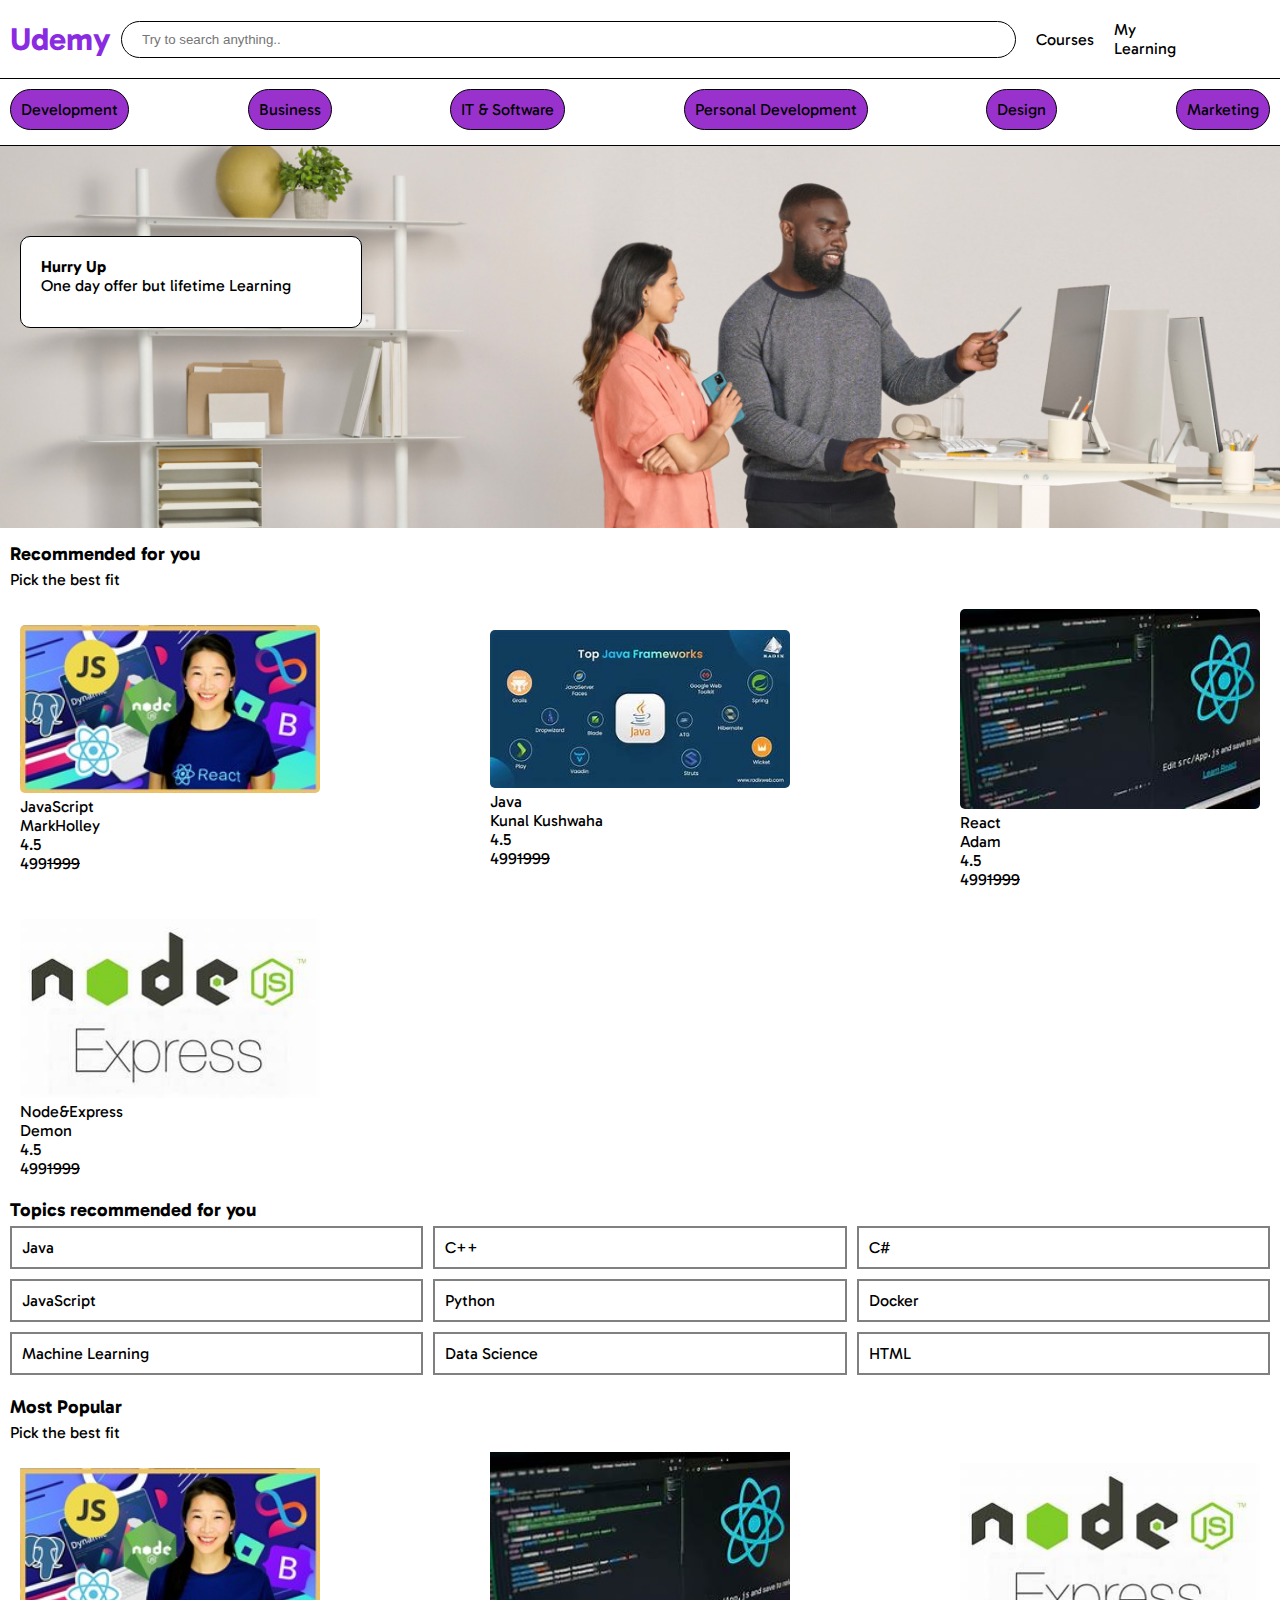
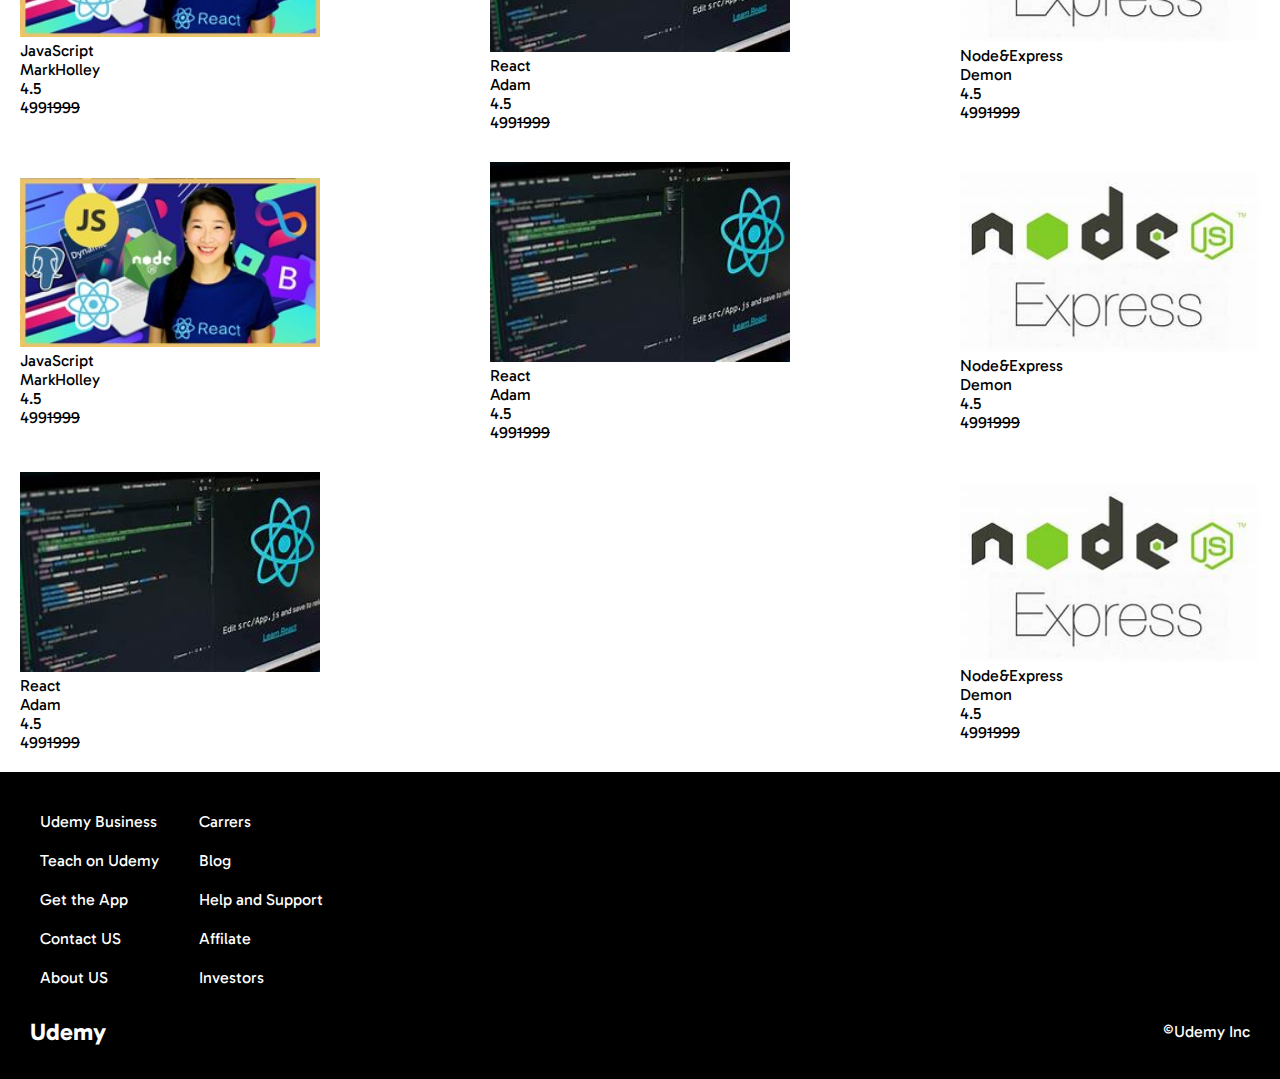
<file: index.html>
<!DOCTYPE html>
<html lang="en">

<head>
    <meta charset="UTF-8">
    <meta name="viewport" content="width=device-width, initial-scale=1.0">
    <title>Udemy</title>
    <link rel="stylesheet" href="style.css">
    <link rel="stylesheet" href="https://cdnjs.cloudflare.com/ajax/libs/font-awesome/6.6.0/css/all.min.css"
        integrity="sha512-Kc323vGBEqzTmouAECnVceyQqyqdsSiqLQISBL29aUW4U/M7pSPA/gEUZQqv1cwx4OnYxTxve5UMg5GT6L4JJg=="
        crossorigin="anonymous" referrerpolicy="no-referrer" />

    <link rel="preconnect" href="https://fonts.googleapis.com">
    <link rel="preconnect" href="https://fonts.gstatic.com" crossorigin>
    <link href="https://fonts.googleapis.com/css2?family=Gabarito&family=Young+Serif&display=swap" rel="stylesheet">
</head>

<body>
    <div class="navBar">
        <div class="navBar__s1">
            <h1>Udemy</h1>
        </div>
        <div class="navBar__s2">
            <i class="fa-solid fa-magnifying-glass"></i>
            <input type="search" placeholder="Try to search anything..">
        </div>
        <div class="navBar__s3">
            <p>Courses</p>
            <!--My learning-->
            <div class="mylearning">
                <p>My Learning</p>
                <div class="mylearning__popup">
                    <p>You did not purchase any thing</p>
                </div>
            </div>
            <i class="fa-solid fa-cart-shopping"></i>
            <i class="fa-solid fa-bell"></i>
            <i class="fa-solid fa-user"></i>
        </div>
    </div>
    <!--Categories Section-->
    <div class="categories">
        <p>Development</p>
        <p> Business</p>
        <p> IT & Software</p>
        <p> Personal Development</p>
        <p> Design</p>
        <p> Marketing</p>

    </div>
    <!--Sales Section-->
    <div class="salesSection">
        <img src="./images/saleImg.jpg" alt="Banner">
        <div class="salesSection__offer">
            <h4>Hurry Up</h4>
            <p>One day offer but lifetime Learning</p>

        </div>
    </div>
    <!--Recommended Section-->
    <div class="recommended">
        <h3 class="recommended__title">Recommended for you</h3>
        <p>Pick the best fit</p>
        <div class="recommended__container">
            <div class="course-card">
                <img src="./images/c1.jpg">
                <p>JavaScript</p>
                <p>MarkHolley</p>
                <p>4.5</p>
                <p>499<del>1999</del></p>
            </div>
            <div class="course-card">
                <img src="./images/c2.jpg">
                <p>Java</p>
                <p>Kunal Kushwaha</p>
                <p>4.5</p>
                <p>499<del>1999</del></p>
            </div>
            <div class="course-card">
                <img src="./images/c3.jpg">
                <p>React</p>
                <p>Adam</p>
                <p>4.5</p>
                <p>499<del>1999</del></p>
            </div>
            <div class="course-card">
                <img src="./images/c4.jpg">
                <p>Node&Express</p>
                <p>Demon</p>
                <p>4.5</p>
                <p>499<del>1999</del></p>
            </div>

        </div>
        <!--Topic Recommended-->
        <div class="topics">
            <h3>Topics recommended for you</h3>
            <div class="topics__container">
                <p>Java</p>
                <p>C++</p>
                <p>C#</p>
                <p>JavaScript</p>
                <p>Python</p>
                <p>Docker</p>
                <p>Machine Learning</p>
                <p>Data Science</p>
                <p>HTML</p>

            </div>

        </div>


    </div>
    <!--Most popular-->
    <div class="popular">
        <h3 class="popular__title">Most Popular</h3>
        <p>Pick the best fit</p>
        <div class="popular__container">
            <div class="course-card">
                <img src="./images/c1.jpg">
                <p>JavaScript</p>
                <p>MarkHolley</p>
                <p>4.5</p>
                <p>499<del>1999</del></p>
            </div>

            <div class="course-card">
                <img src="./images/c3.jpg">
                <p>React</p>
                <p>Adam</p>
                <p>4.5</p>
                <p>499<del>1999</del></p>
            </div>
            <div class="course-card">
                <img src="./images/c4.jpg">
                <p>Node&Express</p>
                <p>Demon</p>
                <p>4.5</p>
                <p>499<del>1999</del></p>
            </div>
            <div class="course-card">
                <img src="./images/c1.jpg">
                <p>JavaScript</p>
                <p>MarkHolley</p>
                <p>4.5</p>
                <p>499<del>1999</del></p>
            </div>

            <div class="course-card">
                <img src="./images/c3.jpg">
                <p>React</p>
                <p>Adam</p>
                <p>4.5</p>
                <p>499<del>1999</del></p>
            </div>
            <div class="course-card">
                <img src="./images/c4.jpg">
                <p>Node&Express</p>
                <p>Demon</p>
                <p>4.5</p>
                <p>499<del>1999</del></p>
            </div>
            <div class="course-card">
                <img src="./images/c3.jpg">
                <p>React</p>
                <p>Adam</p>
                <p>4.5</p>
                <p>499<del>1999</del></p>
            </div>
            <div class="course-card">
                <img src="./images/c4.jpg">
                <p>Node&Express</p>
                <p>Demon</p>
                <p>4.5</p>
                <p>499<del>1999</del></p>
            </div>

        </div>
    </div>
    <!--Footer-->
    <div class="footer">
        <div class="footer__one">
            <div class="footer__one__s1">
                <p>Udemy Business</p>
                <p>Teach on Udemy</p>
                <p>Get the App</p>
                <p>Contact US</p>
                <p>About US</p>

            </div>
            <div class="footer__one__s2">
                <p>Carrers</p>
                <p>Blog</p>
                <p>Help and Support</p>
                <p>Affilate</p>
                <p>Investors</p>
            </div>
        </div>
        <div class="footer__second">
            <div class="footer__second__s1">
                <h2>Udemy</h2>
            </div>
            <div class="footer__second__s2">
                <p>&copy;Udemy Inc</p>
            </div>
        </div>
    </div>

</body>

</html>
</file>
<file: style.css>
* {
  margin: 0;
  padding: 0;
}
body {
  font-family: "Gabarito", serif;
}
.navBar {
  padding: 10px;
  display: flex;
  justify-content: space-between;
  gap: 10px;
  align-items: center;
  border-bottom: 1px solid black;
  position: sticky;
  top: 0;
  background-color: white;
  z-index: 1;
}
.navBar h1 {
  color: blueviolet;
}
.navBar__s2 {
  border: 1px solid black;
  padding: 10px;
  width: 70%;
  border-radius: 30px;
  display: flex;
  align-items: center;
  gap: 10px;
}
.navBar__s2 input {
  width: 100%;
  outline: none;
  border: none;
}
.navBar__s3 {
  display: flex;
  gap: 20px;
  padding: 10px;
  align-items: center;
}
.mylearning {
  position: relative;
  cursor: pointer;
}
.mylearning__popup {
  position: absolute;
  padding: 5px;
  border: 2px solid black;
  width: 100px;
  background-color: white;
  display: none;
}
.mylearning:hover .mylearning__popup {
  display: block;
}
.categories {
  display: flex;

  gap: 10px;

  padding: 10px;
  justify-content: space-between;
  align-items: center;
  border-bottom: 1px solid black;
}
.categories p {
  background-color: darkorchid;
  padding: 10px;
  border-radius: 30px;
  margin-bottom: 5px;
  border:1px solid black;
 
 
}

.categories p:hover{
    cursor: pointer;
    transition: 1s;
    background-color: rgb(215, 50, 230);
    border:1px solid black;
    color:white;
 

}
.salesSection {
  position: relative;
}
.salesSection img {
  width: 100%;
}
.salesSection__offer {
  position: absolute;
  width: 300px;
  height: 50px;
  padding: 20px;
  bottom: 80px;
  left: 20px;
  border: 1px solid black;
  background-color: white;
  border-radius: 10px;
  top: 90px;
  animation-name: zoom;
  animation-duration: 2s;
  animation-fill-mode: forwards;
}
@keyframes zoom {
    0%{
        opacity: 0;
        transform: scale(0);
    }
    100%{
        opacity: 1;
        transform: scale(1);
    }
}
.recommended {
  padding: 10px;
}
.recommended h3 {
  margin-bottom: 5px;
}
.recommended__container {
  display: flex;
  gap: 10px;
  margin-top: 10px;
  flex-wrap: wrap;
  justify-content: space-between;
  align-items: center;
}
.recommended__container img {
  width: 250px;

  border-radius: 5px;
}
.topics__container {
  display: flex;
  flex-wrap: wrap;
  gap: 10px;
}
.topics__container p {
  padding: 10px;
  border: 2px solid grey;
  flex-grow: 1;
  flex-basis: 25%;
}
.topics h3 {
  margin-top: 10px;
}
.popular {
  padding: 10px;
}
.popular__container {
  display: flex;
  gap: 10px;
  flex-wrap: wrap;
  flex-grow: 1;
  flex-basis: 25%;
  justify-content: space-between;
  align-items: center;
}
.course-card {
  padding: 10px;
}
.course-card img {
  width: 300px;
}
.popular h3 {
  margin-bottom: 5px;
}
.footer {
  padding: 20px;
  background-color: black;
  color: white;
}
.footer__one {
  display: flex;
  gap: 20px;
  padding: 10px;
  align-items: center;
}
.footer__second {
  padding: 10px;
  display: flex;
  justify-content: space-between;
  align-items: center;
  border-bottom: 3px solid black;
}
.footer__one p {
  padding: 10px;
}
</file>
